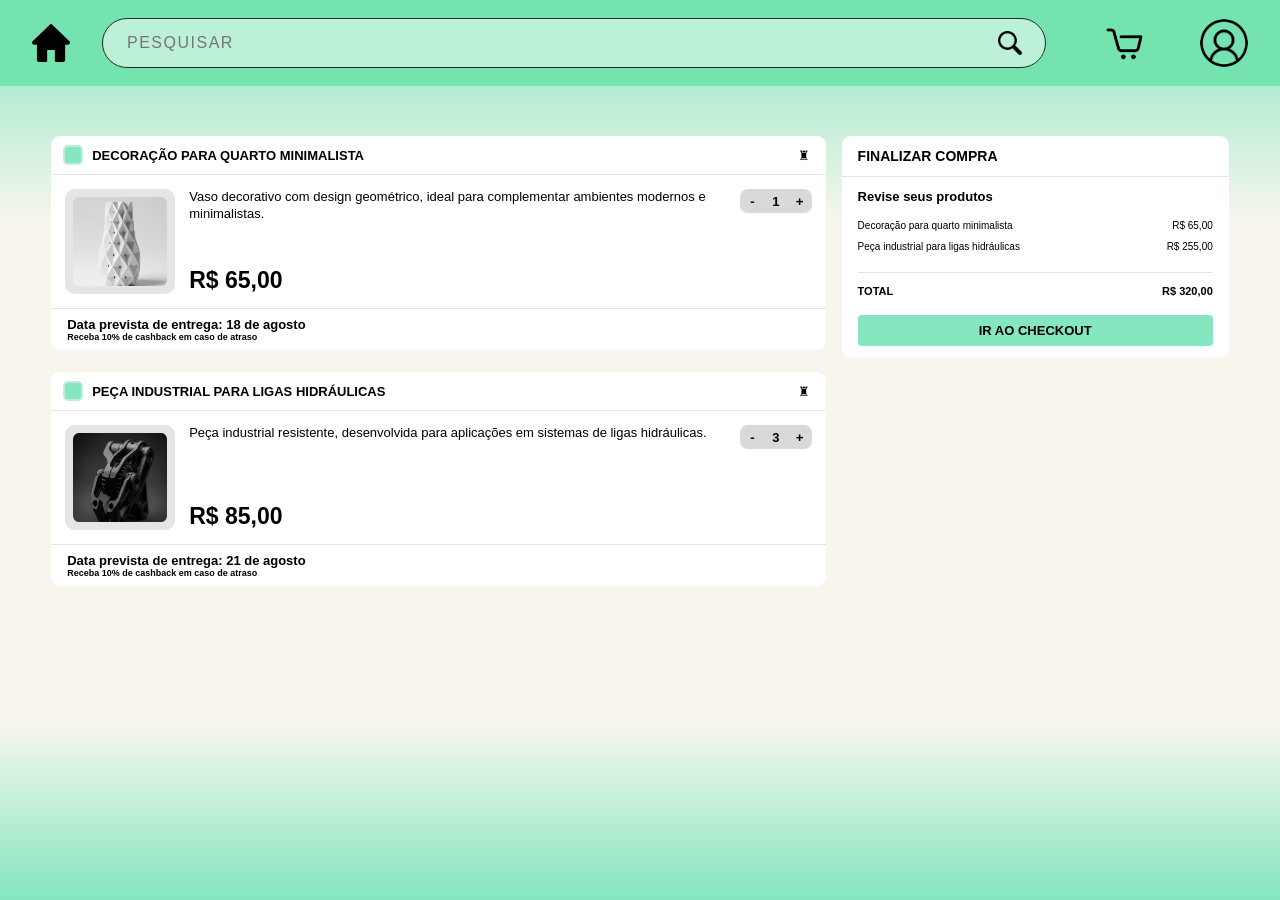
<file: carrinho/index.html>
<!DOCTYPE html>
<html lang="pt-br">

<head>
    <meta charset="UTF-8">
    <meta name="viewport" content="width=device-width, initial-scale=1.0">
    <title>3D: Carrinho</title>
    <link rel="stylesheet" href="style.css">
</head>

<body>

    <header class="app-header">

        <a href="/" class="header-icon">
            <img src="assets/home.png" alt="Página inicial">
        </a>

        <form class="header-search" action="../pesquisa/index.html" method="get">
            <input type="text" name="q" placeholder="PESQUISAR" aria-label="Pesquisar">
            <button type="submit" aria-label="Buscar">
                <img src="assets/search.png" alt="" class="search-icon">
            </button>
        </form>

        <div class="header-actions">
            <a href="index.html" class="header-icon" aria-label="Carrinho">
                <a href="/carrinho" class="header-icon">
                    <img src="assets/cart.png" alt="Carrinho">
                </a>
            </a>

            <a href="#" class="header-avatar" aria-label="Perfil do usuário">
                <a href="/perfil" class="header-avatar">
                    <img src="assets/user.png" alt="Perfil">
                </a>
            </a>
        </div>

    </header>

    <main class="carrinho">

        <section class="lista-produtos" aria-label="Produtos no carrinho">

            <article class="produto">

                <div class="produto-cabecalho">
                    <span class="indicador"></span>
                    <h2>DECORAÇÃO PARA QUARTO MINIMALISTA</h2>
                    <button class="remover" type="button" aria-label="Remover produto">♜</button>
                </div>

                <div class="produto-conteudo">

                    <div class="produto-imagem">
                        <img class="produto-imagem" src="../pesquisa/imagens/Rectangle%2031.png"
                            alt="Vaso decorativo minimalista">
                    </div>

                    <p class="produto-descricao">
                        Vaso decorativo com design geométrico, ideal para complementar
                        ambientes modernos e minimalistas.

                    </p>

                    <div class="quantidade">
                        <button type="button">-</button>
                        <span>1</span>
                        <button type="button">+</button>
                    </div>

                    <strong class="preco">R$ 65,00</strong>

                </div>

                <div class="produto-entrega">
                    <strong>Data prevista de entrega: 18 de agosto</strong>
                    <small>Receba 10% de cashback em caso de atraso</small>
                </div>

            </article>

            <article class="produto">

                <div class="produto-cabecalho">
                    <span class="indicador"></span>
                    <h2>PEÇA INDUSTRIAL PARA LIGAS HIDRÁULICAS</h2>
                    <button class="remover" type="button" aria-label="Remover produto">♜</button>
                </div>

                <div class="produto-conteudo">

                    <div class="produto-imagem">
                        <img class="produto-imagem" src="../pesquisa/imagens/Rectangle%2042.png"
                            alt="Peça industrial para ligas hidráulicas">
                    </div>

                    <p class="produto-descricao">
                        Peça industrial resistente, desenvolvida para aplicações
                        em sistemas de ligas hidráulicas.
                    </p>

                    <div class="quantidade">
                        <button type="button">-</button>
                        <span>3</span>
                        <button type="button">+</button>
                    </div>

                    <strong class="preco">R$ 85,00</strong>

                </div>

                <div class="produto-entrega">
                    <strong>Data prevista de entrega: 21 de agosto</strong>
                    <small>Receba 10% de cashback em caso de atraso</small>
                </div>

            </article>

        </section>

        <aside class="resumo">

            <h2>FINALIZAR COMPRA</h2>

            <div class="resumo-conteudo">

                <h3>Revise seus produtos</h3>

                <div class="resumo-produto">
                    <span>Decoração para quarto minimalista</span>
                    <span>R$ 65,00</span>
                </div>

                <div class="resumo-produto">
                    <span>Peça industrial para ligas hidráulicas</span>
                    <span>R$ 255,00</span>
                </div>

                <div class="resumo-total">
                    <strong>TOTAL</strong>
                    <strong>R$ 320,00</strong>
                </div>

                <a href="../checkout/index.html" class="checkout">
                    IR AO CHECKOUT
                </a>

            </div>

        </aside>

    </main>

</body>

</html>
</file>
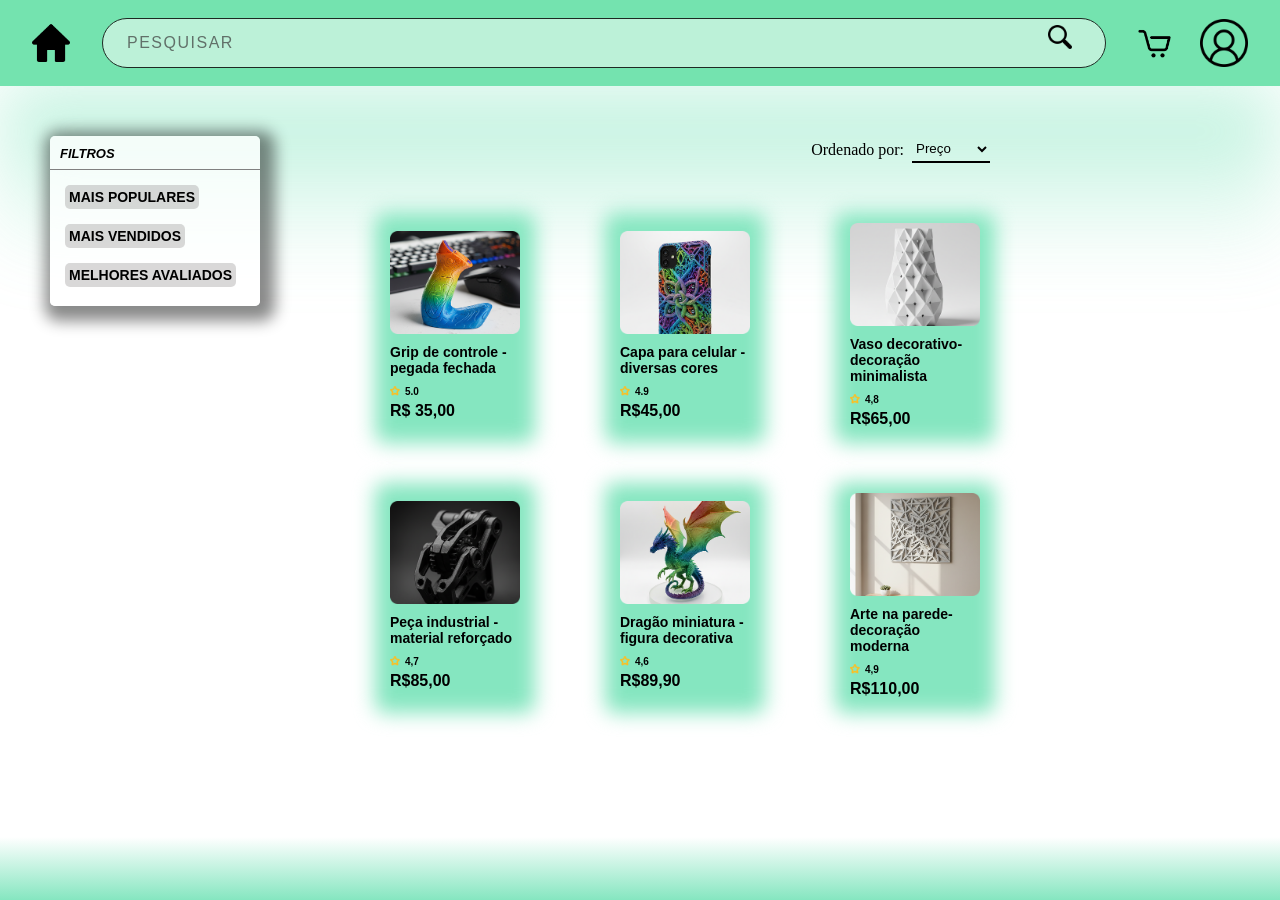
<file: pesquisa/index.html>
<!doctype html>
<html lang="pt-br">
  <head>
    <meta charset="UTF-8" />
    <meta name="viewport" content="width=device-width, initial-scale=1.0" />
    <title>3D:Pesquisa</title>
    <link rel="stylesheet" href="style.css" />
    <script src="script.js" defer></script>
  </head>
  <body>
    <header class="app-header">
      <a href="/" class="app-header__icon-btn" aria-label="Início">
        <img src="assets/home.png" alt="" width="38" height="38" />
      </a>

      <form class="app-header__search" action="/buscar" method="get">
        <input
          type="text"
          name="q"
          class="app-header__search-input"
          placeholder="PESQUISAR"
          aria-label="Pesquisar"
        />

        <button
          type="submit"
          class="app-header__search-btn"
          aria-label="Buscar"
        >
          <img src="assets/search.png" alt="" width="24" height="24" />
        </button>
      </form>

      <div class="app-header__actions">
        <a href="/carrinho" class="app-header__icon-btn" aria-label="Carrinho">
          <img src="assets/cart.png" alt="" width="34" height="34" />
        </a>

        <a
          href="/perfil"
          class="app-header__avatar"
          aria-label="Perfil do usuário"
        >
          <img src="assets/user.png" alt="" width="48" height="48" />
        </a>
      </div>
    </header>

    <div class="container">
      <div class="filter">
        <h2>FILTROS</h2>
        <button id="populares">MAIS POPULARES</button>
        <button id="vendidos">MAIS VENDIDOS</button>
        <button id="avaliados">MELHORES AVALIADOS</button>
      </div>
      <div class="conteudo">
        <div class="ordem">
          <label for="ordenar" id="meu-label">
            Ordenado por:
          </label>
          <select id="ordenar">
            <option value="preco">Preço</option>
            <option value="nome">A-Z</option>
            <option value="avaliacao">Avaliação</option>
          </select>
        </div>
        <div class="tudo" id="lista-produtos">
          <div class="card">
            <img src="imagens/Rectangle 41.png" alt="" />
            <h3>Grip de controle - pegada fechada</h3>

            <div class="avaliacao">
              <img class="estrela" src="imagens/Vector.png" alt="" />
              <p>5.0</p>
            </div>

            <p class="preço">R$ 35,00</p>
          </div>

          <div class="card">
            <img src="imagens/Rectangle 29.png" alt="" />
            <h3>Capa para celular - diversas cores</h3>

            <div class="avaliacao">
              <img class="estrela" src="imagens/Vector.png" alt="" />
              <p>4.9</p>
            </div>

            <p class="preço">R$45,00</p>
          </div>

          <div class="card">
            <img src="imagens/Rectangle 31.png" alt="" />
            <h3>Vaso decorativo-decoração minimalista</h3>
            <div class="avaliacao">
              <img class="estrela" src="imagens/Vector.png" alt="" />
              <p>4,8</p>
            </div>      
            <p class="preço">R$65,00</p>
          </div>
          <div class="card">
            <img src="imagens/Rectangle 42.png" alt="" />
            <h3>Peça industrial - material reforçado</h3>
            <div class="avaliacao">
              <img class="estrela" src="imagens/Vector.png" alt="" />
              <p>4,7</p>
            </div>
            <p class="preço">R$85,00</p>
          </div>
          <div class="card">
            <img src="imagens/Rectangle agora.png" alt="">
            <h3>Dragão miniatura - figura decorativa</h3>
            <div class="avaliacao">
              <img class="estrela" src="imagens/Vector.png" alt="" />
              <p>4,6</p>
            </div>
            <p class="preço">R$89,90</p>
          </div>
          <div class="card">
            <img src="imagens/Rectangle 40.png" alt="">
            <h3>Arte na parede-decoração moderna</h3>
            <div class="avaliacao">
              <img class="estrela" src="imagens/Vector.png" alt=""/>
              <p>4,9</p>
            </div>
            <p class="preço">R$110,00</p>
          </div>
        </div>
      </div>
    </div>
  </body>
</html>
</file>
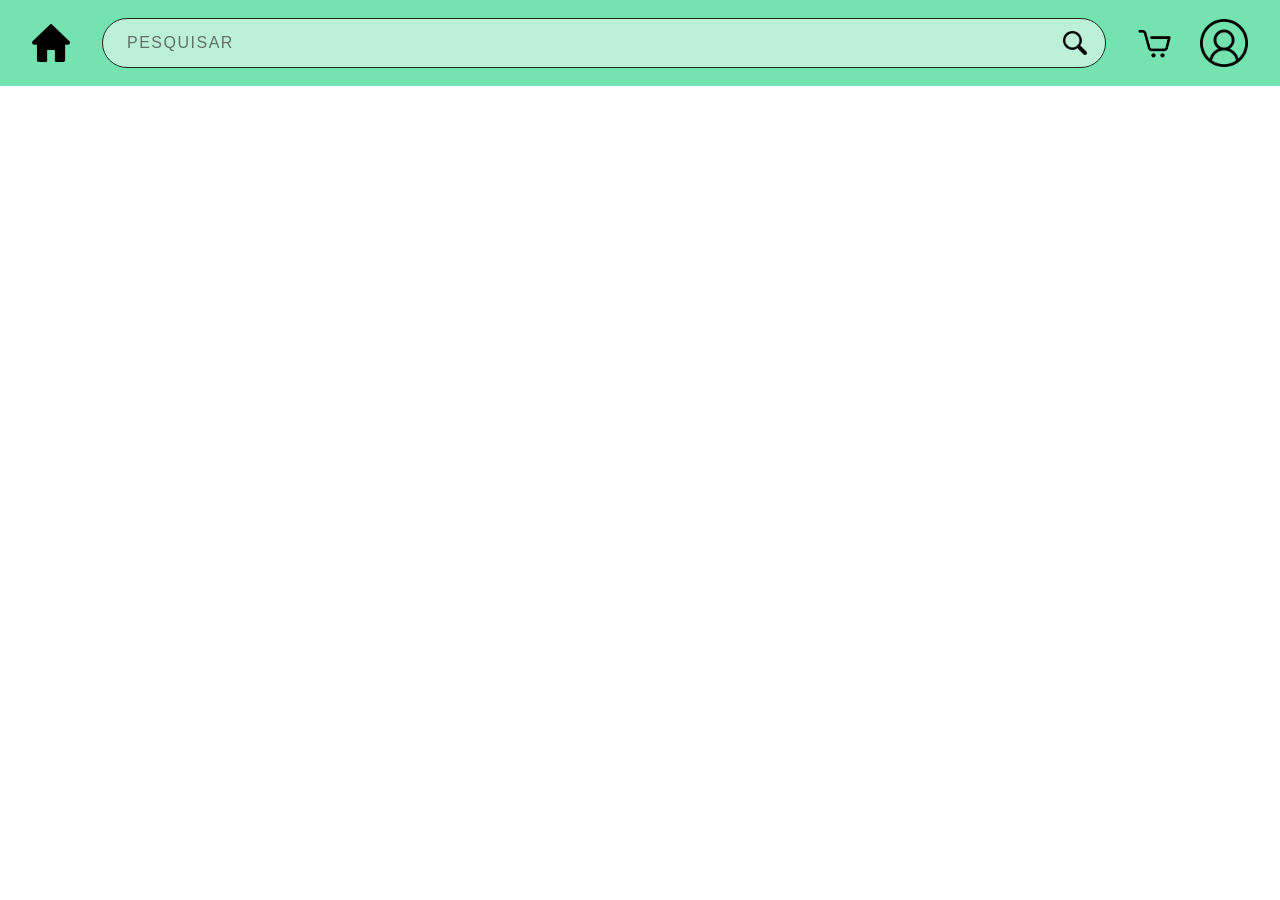
<file: global/header/header.html>
<!DOCTYPE html>
<html lang="pt-br">
<head>
    <meta charset="UTF-8">
    <meta name="viewport" content="width=device-width, initial-scale=1.0">
    <title>Header</title>
    <link rel="stylesheet" href="style.css">
</head>
<body>
    <header class="app-header">
        
        <a href="/" class="app-header__icon-btn" aria-label="Início">
            <img src="assets/home.png" alt="" width="38" height="38">
        </a>
        
        <form class="app-header__search" action="/buscar" method="get">
            <input
                type="text"
                name="q"
                class="app-header__search-input"
                placeholder="PESQUISAR"
                aria-label="Pesquisar"
            />

            <button type="submit" class="app-header__search-btn" aria-label="Buscar">
                <img src="assets/search.png" alt="" width="24" height="24">
            </button>
        </form>
        
        <div class="app-header__actions">

            <a href="/carrinho" class="app-header__icon-btn" aria-label="Carrinho">
                <img src="assets/cart.png" alt="" width="34" height="34">
            </a>

            <a href="/perfil" class="app-header__avatar" aria-label="Perfil do usuário">
                <img src="assets/user.png" alt="" width="48" height="48">
            </a>

        </div>
    </header>
</body>
</html>
</file>
<file: carrinho/style.css>
* {
    margin: 0;
    padding: 0;
    box-sizing: border-box;
}

:root {
    --cor-principal: #85e6c0;
    --cor-header: #74e3af;
    --cor-fundo: #f8f6ec;
}

body {
    min-height: 100vh;
    font-family: Arial, sans-serif;
    background:
        linear-gradient(to bottom, var(--cor-principal), transparent 220px),
        linear-gradient(to top, var(--cor-principal), transparent 180px),
        var(--cor-fundo);
}

/* CABEÇALHO */

.app-header {
    position: sticky;
    top: 0;
    z-index: 10;
    width: 100%;
    height: 86px;
    padding: 0 32px;
    display: flex;
    align-items: center;
    justify-content: space-between;
    gap: 32px;
    background-color: var(--cor-header);
}

.header-icon,
.header-avatar {
    display: flex;
    align-items: center;
    justify-content: center;
    text-decoration: none;
    flex-shrink: 0;
}

.header-icon img {
    width: 38px;
    height: 38px;
    object-fit: contain;
}

.header-avatar img {
    width: 48px;
    height: 48px;
    object-fit: cover;
    border-radius: 50%;
}

.header-search {
    flex: 1;
    height: 50px;
    padding: 0 18px 0 24px;
    display: flex;
    align-items: center;
    justify-content: space-between;
    background-color: rgba(255, 255, 255, 0.52);
    border: 1px solid #1e2923;
    border-radius: 999px;
}

.header-search input {
    width: 100%;
    height: 100%;
    border: none;
    outline: none;
    background: transparent;
    font-size: 16px;
    letter-spacing: 1.5px;
}

.header-search button {
    width: 30px;
    height: 30px;
    border: none;
    background: transparent;
    cursor: pointer;
}

.search-icon {
    display: block;
    width: 24px;
    height: 24px;
    object-fit: contain;
}

.header-actions {
    display: flex;
    align-items: center;
    gap: 28px;
}

/* CARRINHO */

.carrinho {
    width: 92%;
    max-width: 1400px;
    margin: 50px auto;
    display: grid;
    grid-template-columns: 2fr 1fr;
    align-items: start;
    gap: 16px;
}

.lista-produtos {
    display: flex;
    flex-direction: column;
    gap: 22px;
}

.produto,
.resumo {
    background-color: #fff;
    border-radius: 9px;
    overflow: hidden;
}

/* CABEÇALHO DO PRODUTO */

.produto-cabecalho {
    min-height: 39px;
    padding: 6px 12px;
    display: flex;
    align-items: center;
    gap: 9px;
    border-bottom: 1px solid #e5e5e5;
}

.indicador {
    width: 20px;
    height: 20px;
    flex-shrink: 0;
    background-color: var(--cor-principal);
    border: 2px solid #c7e9dc;
    border-radius: 5px;
}

.produto-cabecalho h2 {
    flex: 1;
    font-size: 13px;
}

.remover {
    padding: 4px;
    background: transparent;
    border: none;
    cursor: pointer;
}

/* CONTEÚDO DO PRODUTO */

.produto-conteudo {
    padding: 14px;
    display: grid;
    grid-template-columns: 110px minmax(0, 1fr) auto;
    grid-template-rows: auto auto;
    align-items: start;
    gap: 8px 14px;
}

.produto-imagem {
    width: 110px;
    height: 105px;
    grid-row: 1 / 3;
    display: flex;
    align-items: center;
    justify-content: center;
    text-align: center;
    padding: 8px;
    background-color: #e5e5e5;
    border-radius: 10px;
    color: #777;
    font-size: 11px;
}

.produto-descricao {
    grid-column: 2;
    grid-row: 1;
    font-size: 13px;
    line-height: 1.3;
}

.quantidade {
    grid-column: 3;
    grid-row: 1;
    display: flex;
    align-items: center;
    background-color: #d9d9d9;
    border-radius: 8px;
    overflow: hidden;
}

.quantidade button {
    width: 24px;
    height: 24px;
    border: none;
    background: transparent;
    cursor: pointer;
    font-weight: bold;
}

.quantidade span {
    padding: 0 8px;
    font-size: 13px;
    font-weight: bold;
}

.preco {
    grid-column: 2;
    grid-row: 2;
    align-self: end;
    font-size: 23px;
}

/* ENTREGA */

.produto-entrega {
    padding: 8px 16px;
    display: flex;
    flex-direction: column;
    border-top: 1px solid #e5e5e5;
}

.produto-entrega strong {
    font-size: 13px;
}

.produto-entrega small {
    font-size: 9px;
    font-weight: bold;
}

/* RESUMO DA COMPRA */

.resumo>h2 {
    padding: 12px 16px;
    border-bottom: 1px solid #e5e5e5;
    font-size: 14px;
}

.resumo-conteudo {
    padding: 12px 16px;
}

.resumo-conteudo h3 {
    margin-bottom: 16px;
    font-size: 13px;
}

.resumo-produto {
    margin-bottom: 10px;
    display: flex;
    justify-content: space-between;
    gap: 8px;
    font-size: 10px;
}

.resumo-total {
    margin-top: 20px;
    padding-top: 12px;
    display: flex;
    justify-content: space-between;
    border-top: 1px solid #e5e5e5;
    font-size: 11px;
}

.checkout {
    margin-top: 18px;
    padding: 8px;
    display: block;
    text-align: center;
    text-decoration: none;
    background-color: var(--cor-principal);
    color: #000;
    border-radius: 4px;
    font-size: 13px;
    font-weight: bold;
}

.checkout:hover {
    background-color: #74d9b0;
}

/* TELAS MENORES */

@media (max-width: 750px) {
    .app-header {
        padding: 0 14px;
        gap: 12px;
    }

    .header-actions {
        gap: 12px;
    }

    .carrinho {
        grid-template-columns: 1fr;
        margin: 25px auto;
    }
}

@media (max-width: 480px) {
    .produto-conteudo {
        grid-template-columns: 85px minmax(0, 1fr);
    }

    .produto-imagem {
        width: 85px;
        height: 90px;
    }

    .quantidade {
        grid-column: 2;
        grid-row: 2;
        justify-self: start;
    }

    .preco {
        grid-column: 2;
        grid-row: 3;
    }

    .app-header {
        gap: 8px;
    }

    .header-search input {
        font-size: 12px;
    }

    .header-avatar img {
        width: 38px;
        height: 38px;
    }
}
</file>
<file: pesquisa/style.css>
* {
  margin: 0;
  box-sizing: border-box;
}
body {
  background:
    linear-gradient(to bottom, var(--cor-principal) 0%, transparent 35%) top /
      100% 180px no-repeat,
    linear-gradient(to top, var(--cor-principal) 0%, transparent 35%) bottom /
      100% 180px no-repeat #ffffff;

  background-attachment: fixed;
  min-height: 100vh;
  margin: 0;
  padding: 0;
  padding-bottom: 120px;
}
:root {
  --cor-principal: #85e6c0;
  --cor-secundário: #ffffffc0;
  --cor-terciária: #000000;
  --cor-avaliação: #fbbf24;
  --cor-cinza: #969393;
}
.filter {
  background-color: var(--cor-secundário);
  box-shadow: 5px 5px 15px 10px rgba(0, 0, 0, 0.462);
  height: 170px;
  width: 210px;
  border-radius: 5px;
  white-space: nowrap;
  transition: transform 0.5s;
}
.filter :hover{
  transform: scale(1.0);
  transition: 0.8s;
}
h2 {
  color: var(--cor-terciária);
  font-size: small;
  font-family: "Inter", sans-serif;
  font-weight: 900;
  margin-top: 0px;
  margin-left: 0px;
  margin-bottom: 15px;
  border-bottom: 0.5px solid gray;
  width: 100%;
  padding-top: 10px;
  padding-bottom: 8px;
  padding-left: 10px;
  font-style: oblique;
}
body::before {
  content: "";
  position: fixed;
  top: 86px;
  left: 0px;
  width: 100%;
  height: 180px;
  background: linear-gradient(to bottom, var(--cor-principal), transparent);
  filter: blur(35px);
  opacity: 0.6;
  z-index: -1;
  pointer-events: none;
}
p {
  margin-top: 2px;
  font-family: "Inter", sans-serif;
  font-weight: 600;
  margin-bottom: 15px;
  margin-left: 15px;
  margin-right: 15px;
  padding: 4px;
  display: block;
  background-color: #9693935b;
  border-radius: 5px;
  font-size: 14px;
}
.card {
  margin-top: 40px;
  position: relative;
  display: flex;
  flex-direction: column;
  align-items: center;
  justify-content: center;
  width: 150px;
  height: 150px;
  border-radius: 10px;
  isolation: isolate;
  transition: transform 0.5s ease;
}

.card::before {
  content: "";
  position: absolute;
  inset: -40px -5px -40px -5px;
  background-color: var(--cor-principal);
  filter: blur(10px);
  border-radius: 10px;
  z-index: -1;
}
.card:hover{
  transform: scale(1.08);
  transition: 0.5s;
}
.card h3 {
  position: relative;
  z-index: 1;
  color: var(--cor-terciária);
  font-family: "Inter", sans-serif;
  margin: 10px;
  font-size: 14px;
}
.avaliacao {
  display: flex;
  align-items: center;
  gap: 5px;
  align-self: flex-start;
  margin-left: 10px;
}
.avaliacao p {
  margin: 0;
  padding: 0;
  font-size: 10px;
  background: transparent;
}
.preço {
  font-size: 16px;
  font-weight: 900;
  background: transparent;
  margin: 5px 10px;
  padding: 0;
  align-self: flex-start;
}
.estrela {
  width: 10px;
  height: 10px;
  object-fit: contain;
}
.card > img {
  width: 130px;
  height: 115px;
  object-fit: contain;
  margin: auto;
}
.container {
  display: flex;
  align-items: flex-start;
  gap: 120px;
  margin-top: 50px;
  margin-left: 50px;
}
.tudo {
    display: grid;
    grid-template-columns: repeat(3, 150px);
    column-gap: 80px;
    row-gap: 80px;
    margin-top: 50px;
}
button{
  margin-top: 2px;
  font-family: "Inter", sans-serif;
  font-weight: 600;
  margin-bottom: 15px;
  margin-left: 15px;
  margin-right: 15px;
  padding: 4px;
  display: block;
  background-color: #9693935b;
  border-radius: 5px;
  font-size: 14px;
  border: none;
}
button:hover{
  cursor: pointer;
  scale: 1.1;
  transition: 0.5s;
}
#meu-label{
  color: var(--cor-terciária);
}
#ordenar{
  color: var(--cor-terciária);
  background: transparent;
  border: none;
  border-bottom: 2px solid var(--cor-terciária);
  outline: none;
  box-shadow: none;
  padding: 4px 0;
}
.ordem{
  display: flex;
  justify-content: flex-end;
  align-items: center;
  gap: 8px;
}
/*NÃO MEXER*/
/* Container Principal do Header */
.app-header {
  position: sticky;
  top: 0;
  left: 0;
  z-index: 9999;

  /* Tamanho fixo e blindado contra alterações externas */
  width: 100%;
  height: 86px;
  min-height: 86px;
  max-height: 86px;
  flex-shrink: 0;
  box-sizing: border-box;

  background-color: #74e3af;
  padding: 0 32px;
  display: flex;
  align-items: center;
  justify-content: space-between;
  gap: 32px;
  font-family: "Roboto", "Segoe UI", Arial, sans-serif;
}

/* Isola todos os elementos internos de regras CSS globais da página */
.app-header *,
.app-header *::before,
.app-header *::after {
  box-sizing: border-box;
}

/* Botões de Ícone (Home e Carrinho) */
.app-header__icon-btn {
  display: inline-flex;
  align-items: center;
  justify-content: center;
  flex-shrink: 0;
  text-decoration: none;
  background: transparent;
  border: none;
  padding: 0;
  margin: 0;
  cursor: pointer;
  transition:
    transform 0.15s ease,
    opacity 0.15s ease;
}

.app-header__icon-btn:hover {
  transform: scale(1.05);
  opacity: 0.85;
}

/* Barra de Pesquisa */
.app-header__search {
  flex: 1;
  height: 50px;
  min-height: 50px;
  max-height: 50px;
  margin: 0;
  padding: 0 18px 0 24px;
  background-color: rgba(255, 255, 255, 0.52);
  border: 1px solid #1e2923;
  border-radius: 9999px;
  display: flex;
  align-items: center;
  justify-content: space-between;
}

.app-header__search-input {
  width: 100%;
  height: 100%;
  border: none !important;
  outline: none !important;
  background: transparent !important;
  box-shadow: none !important;
  margin: 0;
  padding: 0;
  font-family: inherit;
  font-size: 16px;
  letter-spacing: 1.5px;
  color: #2b3831;
}

.app-header__search-input::placeholder {
  color: #617069;
  opacity: 1;
}

.app-header__search-btn {
  display: inline-flex;
  align-items: center;
  justify-content: center;
  flex-shrink: 0;
  background: transparent;
  border: none;
  padding: 0;
  margin-left: 12px;
  cursor: pointer;
}

/* Grupo da Direita (Carrinho + Avatar) */
.app-header__actions {
  background: transparent;
  box-shadow: none;
  width: auto;
  height: auto;
  margin: 0;
  border-radius: 0;
  display: flex;
  align-items: center;
  gap: 28px;
  flex-shrink: 0;
}

/* Avatar Circular */
.app-header__avatar {
  width: 48px;
  height: 48px;
  min-width: 48px;
  min-height: 48px;
  overflow: hidden;
  display: inline-flex;
  align-items: center;
  justify-content: center;
  flex-shrink: 0;
  text-decoration: none;
  transition: transform 0.15s ease;
}

.app-header__avatar:hover {
  transform: scale(1.05);
}
</file>
<file: global/header/style.css>
/* Garante que não existam bordas brancas ao redor do header na página */
body {
  margin: 0;
  padding: 0;
}

/* Container Principal do Header */
.app-header {
  position: sticky;
  top: 0;
  left: 0;
  z-index: 9999;

  /* Tamanho fixo e blindado contra alterações externas */
  width: 100%;
  height: 86px;
  min-height: 86px;
  max-height: 86px;
  flex-shrink: 0;
  box-sizing: border-box;

  background-color: #74E3AF;
  padding: 0 32px;
  display: flex;
  align-items: center;
  justify-content: space-between;
  gap: 32px;
  font-family: 'Roboto', 'Segoe UI', Arial, sans-serif;
}

/* Isola todos os elementos internos de regras CSS globais da página */
.app-header *,
.app-header *::before,
.app-header *::after {
  box-sizing: border-box;
}

/* Botões de Ícone (Home e Carrinho) */
.app-header__icon-btn {
  display: inline-flex;
  align-items: center;
  justify-content: center;
  flex-shrink: 0;
  text-decoration: none;
  background: transparent;
  border: none;
  padding: 0;
  margin: 0;
  cursor: pointer;
  transition: transform 0.15s ease, opacity 0.15s ease;
}

.app-header__icon-btn:hover {
  transform: scale(1.05);
  opacity: 0.85;
}

/* Barra de Pesquisa */
.app-header__search {
  flex: 1;
  height: 50px;
  min-height: 50px;
  max-height: 50px;
  margin: 0;
  padding: 0 18px 0 24px;
  background-color: rgba(255, 255, 255, 0.52);
  border: 1px solid #1E2923;
  border-radius: 9999px;
  display: flex;
  align-items: center;
  justify-content: space-between;
}

.app-header__search-input {
  width: 100%;
  height: 100%;
  border: none !important;
  outline: none !important;
  background: transparent !important;
  box-shadow: none !important;
  margin: 0;
  padding: 0;
  font-family: inherit;
  font-size: 16px;
  letter-spacing: 1.5px;
  color: #2B3831;
}

.app-header__search-input::placeholder {
  color: #617069;
  opacity: 1;
}

.app-header__search-btn {
  display: inline-flex;
  align-items: center;
  justify-content: center;
  flex-shrink: 0;
  background: transparent;
  border: none;
  padding: 0;
  margin-left: 12px;
  cursor: pointer;
}

/* Grupo da Direita (Carrinho + Avatar) */
.app-header__actions {
  display: flex;
  align-items: center;
  gap: 28px;
  flex-shrink: 0;
}

/* Avatar Circular */
.app-header__avatar {
  width: 48px;
  height: 48px;
  min-width: 48px;
  min-height: 48px;
  overflow: hidden;
  display: inline-flex;
  align-items: center;
  justify-content: center;
  flex-shrink: 0;
  text-decoration: none;
  transition: transform 0.15s ease;
}

.app-header__avatar:hover {
  transform: scale(1.05);
}
</file>
